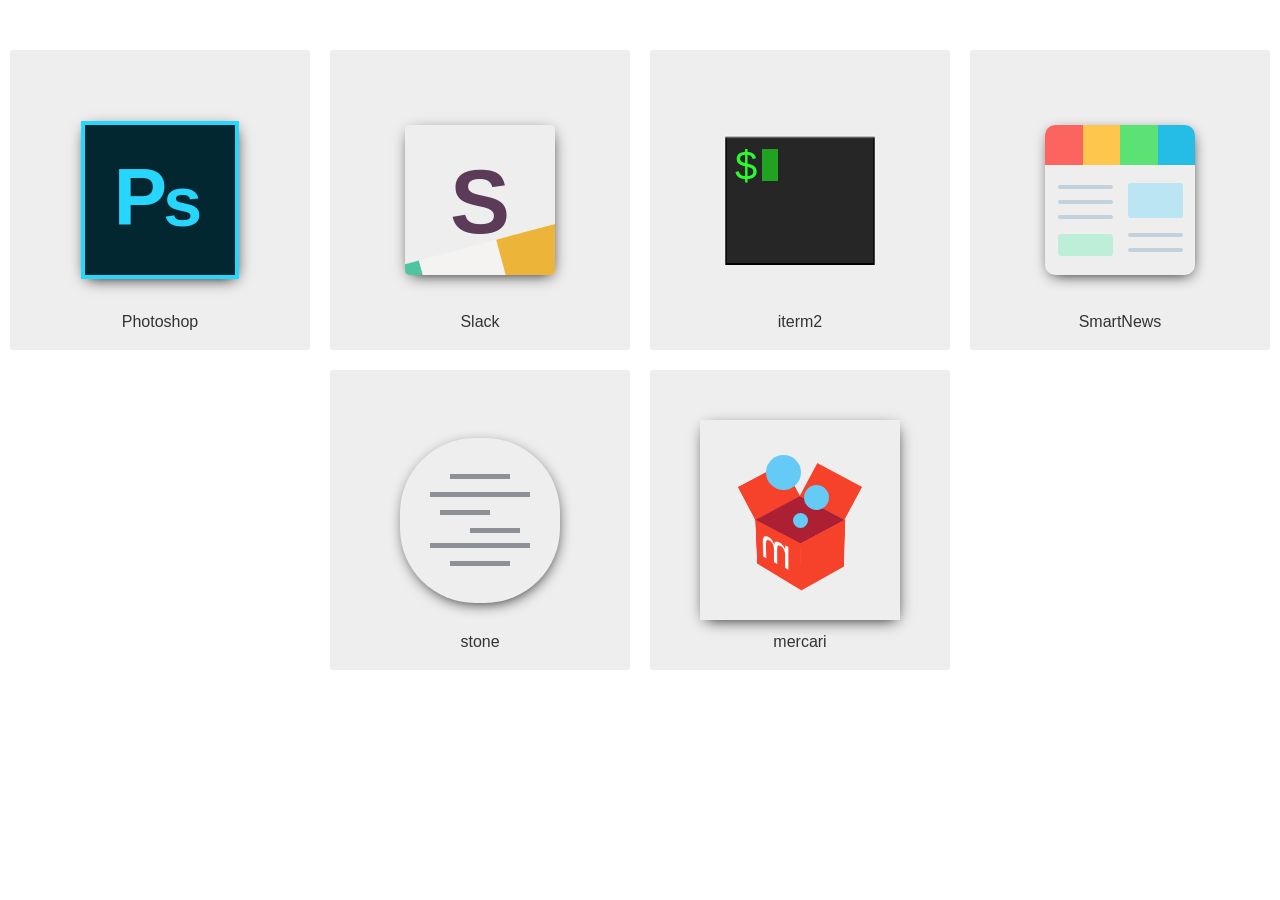
<file: index.html>
<!DOCTYPE html>
<html lang="ja">
	<head prefix="og: http://ogp.me/ns# fb: http://ogp.me/ns/fb# website: http://ogp.me/ns/website#">
		<meta charset="UTF-8">
		<meta http-equiv="X-UA-Compatible" content="IE=edge">
		<meta name="viewport" content="width=device-width, initial-scale=1.0">
		<meta name="format-detection" content="telephone=no">
		<title>sample</title>
		<meta name="description" content="">
		<meta name="keywords" content="">
		<link rel="stylesheet" href="css/common.css">
		<link rel="shortcut icon" href="img/favicon.ico">
		<link rel="stylesheet" href="https://maxcdn.bootstrapcdn.com/font-awesome/4.7.0/css/font-awesome.min.css">
		<script src="js/other/browserSelector.js"></script>
		<meta property="og:title" content="CSSでつくれるかな。 | sample">
		<meta property="og:type" content="website">
		<meta property="og:image" content="">
		<meta property="og:url" content="index.html">
		<meta property="og:description" content="">
		<meta property="og:site_name" content="sample">
		<meta property="og:locale" content="ja">
		<meta property="fb:admins" content="">
		<meta property="fb:app_id" content="">
		<meta name="twitter:card" content="summary">
		<meta name="twitter:site" content="@">
	</head>
	<body>
		<div class="Wrapper">
			<main>
				<div class="Logo">
					<div class="Logo__Inner">
						<div class="Logo__List"><a class="Logo__Item Logo__Item--number01" href="https://www.adobe.com/jp/products/photoshop.html">
								<div class="Logo__Text">Photoshop</div>
								<div class="LogoDraw LogoDraw--number01">
									<div class="draw1">P</div>
									<div class="draw2">s</div>
								</div></a><a class="Logo__Item Logo__Item--number02" href="https://slack.com/intl/ja-jp">
								<div class="Logo__Text">Slack</div>
								<div class="LogoDraw LogoDraw--number02">
									<div class="drawBox drawBox--01">
										<div class="draw1"></div>
										<div class="draw2"></div>
										<div class="draw3"></div>
									</div>
									<div class="drawBox drawBox--02">
										<div class="draw4"></div>
										<div class="draw5"></div>
										<div class="draw6"></div>
									</div>
									<div class="drawBox drawBox--03">
										<div class="draw7"></div>
										<div class="draw8"></div>
										<div class="draw9"></div>
									</div>
									<div class="drawText">S	</div>
								</div></a><a class="Logo__Item Logo__Item--number03" href="https://www.iterm2.com/">
								<div class="Logo__Text">iterm2</div>
								<div class="LogoDraw LogoDraw--number03">
									<div class="draw1">$</div>
									<div class="draw2"></div>
								</div></a><a class="Logo__Item Logo__Item--number04" href="https://www.smartnews.com/ja/">
								<div class="Logo__Text">SmartNews</div>
								<div class="LogoDraw LogoDraw--number04">
									<div class="drawBox drawBox--01">
										<div class="draw1"></div>
										<div class="draw2"></div>
										<div class="draw3"></div>
										<div class="draw4"></div>
									</div>
									<div class="drawBox drawBox--02">
										<div class="drawBox--03">
											<div class="draw5"></div>
											<div class="draw6"></div>
										</div>
										<div class="drawBox--04">
											<div class="draw7"></div>
											<div class="draw8"></div>
										</div>
									</div>
								</div></a><a class="Logo__Item Logo__Item--number05" href="https://www.mercari.com/jp/">
								<div class="Logo__Text">stone</div>
								<div class="LogoDraw LogoDraw--number05">
									<div class="draw1"></div>
									<div class="draw2"></div>
									<div class="draw3"></div>
									<div class="draw4"></div>
									<div class="draw5"></div>
									<div class="draw6"></div>
								</div></a><a class="Logo__Item Logo__Item--number06" href="https://stone-type.jp/">
								<div class="Logo__Text">mercari</div>
								<div class="LogoDraw LogoDraw--number06">
									<div class="draw1"></div>
									<div class="draw2"></div>
									<div class="draw3"></div>
									<div class="draw4"></div>
									<div class="draw5"></div>
									<div class="draw6">m</div>
									<div class="draw7"></div>
									<div class="draw8"></div>
									<div class="draw9"></div>
								</div></a></div>
					</div>
				</div>
			</main>
			<script src="js/bundle.js"></script>
		</div>
	</body>
</html>
</file>
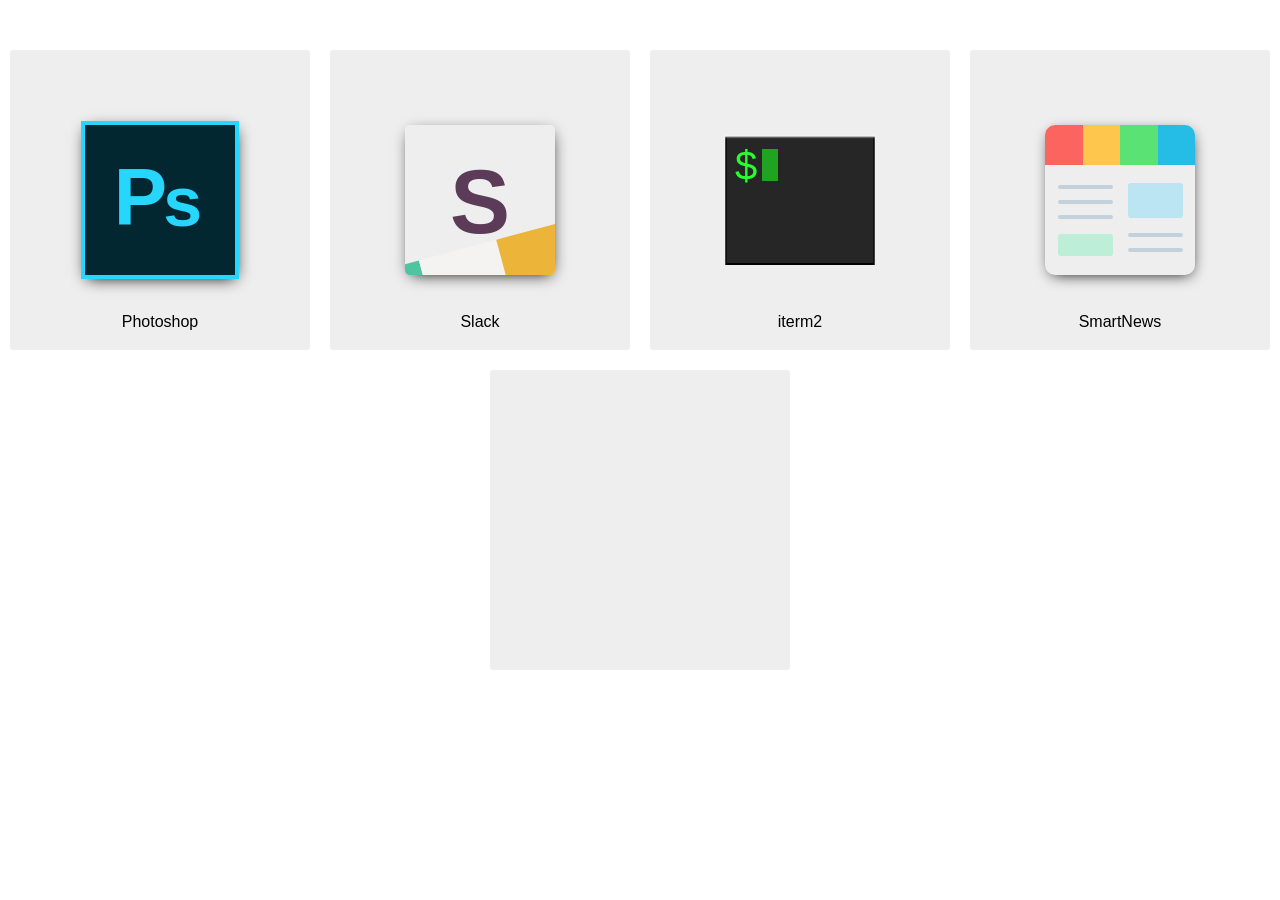
<file: public/index.html>
<!DOCTYPE html>
<html lang="ja">
	<head prefix="og: http://ogp.me/ns# fb: http://ogp.me/ns/fb# website: http://ogp.me/ns/website#">
		<meta charset="UTF-8">
		<meta http-equiv="X-UA-Compatible" content="IE=edge">
		<meta name="viewport" content="width=device-width, initial-scale=1.0">
		<meta name="format-detection" content="telephone=no">
		<title>sample</title>
		<meta name="description" content="">
		<meta name="keywords" content="">
		<link rel="stylesheet" href="css/common.css">
		<link rel="shortcut icon" href="img/favicon.ico">
		<link rel="stylesheet" href="https://maxcdn.bootstrapcdn.com/font-awesome/4.7.0/css/font-awesome.min.css">
		<script src="js/other/browserSelector.js"></script>
		<meta property="og:title" content="sample">
		<meta property="og:type" content="website">
		<meta property="og:image" content="">
		<meta property="og:url" content="index.html">
		<meta property="og:description" content="">
		<meta property="og:site_name" content="sample">
		<meta property="og:locale" content="ja">
		<meta property="fb:admins" content="">
		<meta property="fb:app_id" content="">
		<meta name="twitter:card" content="summary">
		<meta name="twitter:site" content="@">
	</head>
	<body>
		<div class="Wrapper">
			<main>
				<div class="Logo">
					<div class="Logo__Inner">
						<div class="Logo__List">
							<div class="Logo__Item Logo__Item--number01">
								<div class="Logo__Text">Photoshop</div>
								<div class="LogoDraw LogoDraw--number01">
									<div class="draw1">P</div>
									<div class="draw2">s</div>
								</div>
							</div>
							<div class="Logo__Item Logo__Item--number02">
								<div class="Logo__Text">Slack</div>
								<div class="LogoDraw LogoDraw--number02">
									<div class="drawBox drawBox--01">
										<div class="draw1"></div>
										<div class="draw2"></div>
										<div class="draw3"></div>
									</div>
									<div class="drawBox drawBox--02">
										<div class="draw4"></div>
										<div class="draw5"></div>
										<div class="draw6"></div>
									</div>
									<div class="drawBox drawBox--03">
										<div class="draw7"></div>
										<div class="draw8"></div>
										<div class="draw9"></div>
									</div>
									<div class="drawText">S	</div>
								</div>
							</div>
							<div class="Logo__Item Logo__Item--number03">
								<div class="Logo__Text">iterm2</div>
								<div class="LogoDraw LogoDraw--number03">
									<div class="draw1">$</div>
									<div class="draw2"></div>
								</div>
							</div>
							<div class="Logo__Item Logo__Item--number04">
								<div class="Logo__Text">SmartNews</div>
								<div class="LogoDraw LogoDraw--number04">
									<div class="drawBox drawBox--01">
										<div class="draw1"></div>
										<div class="draw2"></div>
										<div class="draw3"></div>
										<div class="draw4"></div>
									</div>
									<div class="drawBox drawBox--02">
										<div class="drawBox--03">
											<div class="draw5"></div>
											<div class="draw6"></div>
										</div>
										<div class="drawBox--04">
											<div class="draw7"></div>
											<div class="draw8"></div>
										</div>
									</div>
								</div>
							</div>
							<div class="Logo__Item"></div>
						</div>
					</div>
				</div>
			</main>
			<script src="js/bundle.js"></script>
		</div>
	</body>
</html>
</file>
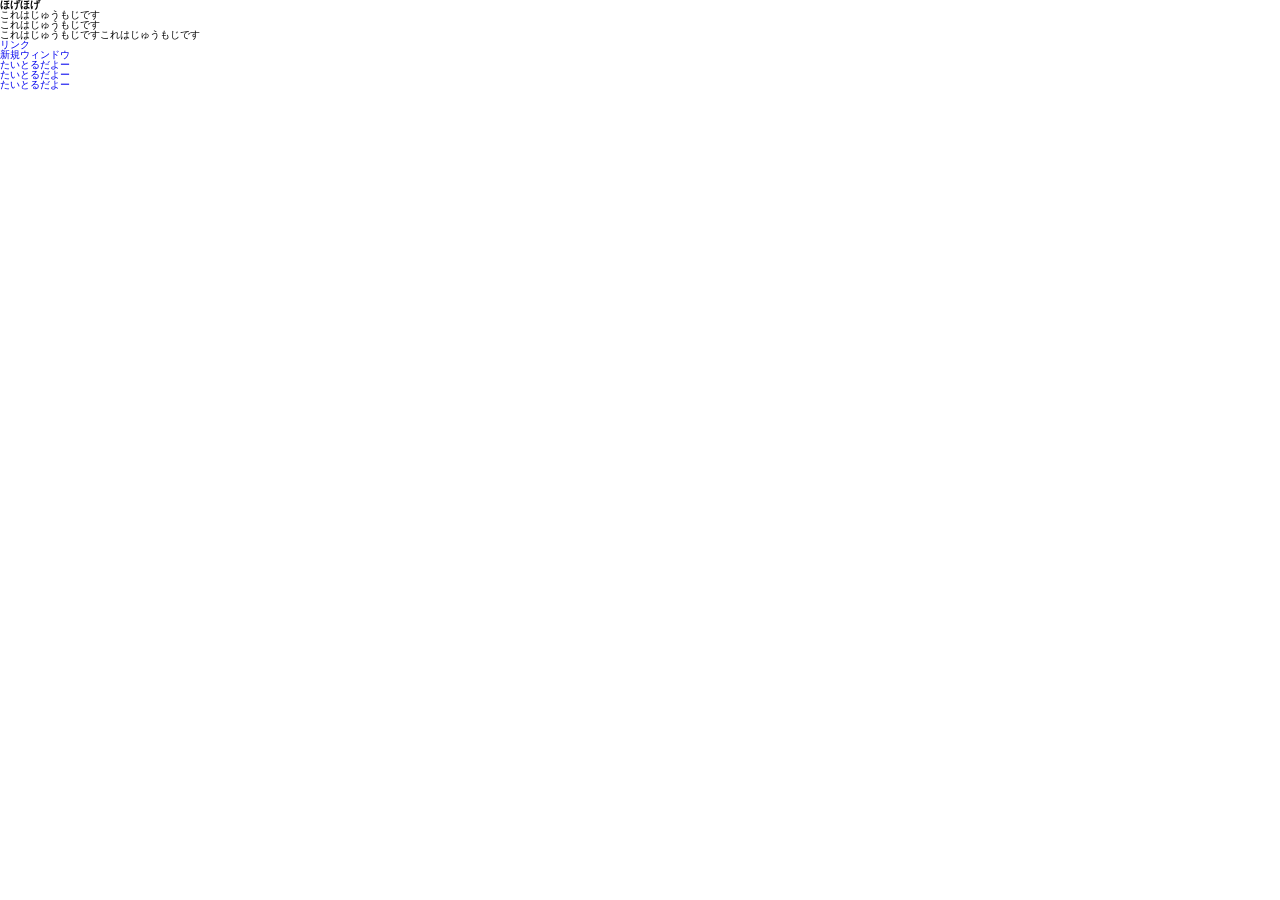
<file: sample.html>
<!DOCTYPE html>
<html lang="ja">
	<head prefix="og: http://ogp.me/ns# fb: http://ogp.me/ns/fb# website: http://ogp.me/ns/website#">
		<meta charset="UTF-8">
		<meta http-equiv="X-UA-Compatible" content="IE=edge">
		<meta name="viewport" content="width=device-width, initial-scale=1.0">
		<meta name="format-detection" content="telephone=no">
		<title>sample</title>
		<meta name="description" content="">
		<meta name="keywords" content="">
		<link rel="stylesheet" href="css/common.css">
		<link rel="shortcut icon" href="img/favicon.ico">
		<link rel="stylesheet" href="https://maxcdn.bootstrapcdn.com/font-awesome/4.7.0/css/font-awesome.min.css">
		<script src="js/other/browserSelector.js"></script>
		<meta property="og:title" content="sample">
		<meta property="og:type" content="website">
		<meta property="og:image" content="">
		<meta property="og:url" content="sample.html">
		<meta property="og:description" content="">
		<meta property="og:site_name" content="sample">
		<meta property="og:locale" content="ja">
		<meta property="fb:admins" content="">
		<meta property="fb:app_id" content="">
		<meta name="twitter:card" content="summary">
		<meta name="twitter:site" content="@">
	</head>
	<body>
		<div class="Wrapper">
			<!-- 「//」でコメント-->
			<div class="Sample">
				<h1 class="Sample__Title">ほげほげ</h1>
				<p class="Sample__Text">これはじゅうもじです<br>これはじゅうもじです</p>
				<p class="Sample__Text">これはじゅうもじです<span>これはじゅうもじです</span></p>
				<nav id="Sample">
					<ul>
						<li><a href="#">リンク</a></li>
						<li><a href="#" target="_blank">新規ウィンドウ</a></li>
					</ul>
				</nav>
				<!-- fotEachサンプル-->
				<ul class="class01 class02">
					<li class="sample"><a href="https://~~" target="_blank"><span>たいとるだよー</span><span class="sample01"></span></a></li>
					<li class="sample"><a href="https://~~" target="_blank"><span>たいとるだよー</span><span class="sample02"></span></a></li>
					<li class="sample"><a href="https://~~" target="_blank"><span>たいとるだよー</span><span class="sample03"></span></a></li>
				</ul>
			</div>
			<script src="js/bundle.js"></script>
		</div>
	</body>
</html>
</file>
<file: css/common.css>
@charset "UTF-8";html,body,div,span,applet,object,iframe,h1,h2,h3,h4,h5,h6,p,blockquote,pre,a,abbr,acronym,address,big,cite,code,del,dfn,em,img,ins,kbd,q,s,samp,small,strike,strong,sub,sup,tt,var,b,u,i,center,dl,dt,dd,ol,ul,li,fieldset,form,label,legend,table,caption,tbody,tfoot,thead,tr,th,td,article,aside,canvas,details,embed,figure,figcaption,footer,header,hgroup,menu,nav,output,ruby,section,summary,time,mark,audio,video{margin:0;padding:0;border:0;font-size:100%;vertical-align:baseline}article,aside,details,figcaption,figure,footer,header,hgroup,menu,nav,section{display:block}html{font-size:62.5%}body{line-height:1;font-family:Lato,sans-serif}ol,ul{list-style:none}blockquote,q{quotes:none}blockquote:before,blockquote:after,q:before,q:after{content:'';content:none}table{border-collapse:collapse;border-spacing:0}img{max-width:100%}a{text-decoration:none}.Wrapper{height:100vh;width:100%;overflow:scroll}.Container{max-width:1000px;max-width:100rem;margin:0 auto}.Logo__Inner{padding:40px 0;padding:4rem 0}.Logo__List{display:-webkit-box;display:-ms-flexbox;display:flex;-ms-flex-wrap:wrap;flex-wrap:wrap;-webkit-box-pack:center;-ms-flex-pack:center;justify-content:center}.Logo__Item{background-color:#eee;border-radius:.3rem;display:-webkit-box;display:-ms-flexbox;display:flex;-webkit-box-pack:center;-ms-flex-pack:center;justify-content:center;-webkit-box-align:center;-ms-flex-align:center;align-items:center;box-sizing:border-box;margin:10px;position:relative;width:300px;width:30rem;height:300px;height:30rem;color:#333}.Logo__Text{font-size:16px;font-size:1.6rem;position:absolute;bottom:20px;bottom:2rem;left:50%;-webkit-transform:translateX(-50%);transform:translateX(-50%)}.LogoDraw{box-shadow:1px 4px 15px -5px #000;-webkit-perspective:900px;perspective:900px}.LogoDraw--number01{width:150px;height:150px;border:4px solid #26d6fd;background-color:#022731;display:-webkit-box;display:-ms-flexbox;display:flex;-webkit-box-pack:center;-ms-flex-pack:center;justify-content:center;-webkit-box-align:center;-ms-flex-align:center;align-items:center;position:relative}.LogoDraw--number01 .draw1{color:#26d6fd;font-size:80px;font-size:8rem;font-weight:700;margin-top:-7px;margin-top:-.7rem}.LogoDraw--number01 .draw2{color:#26d6fd;font-size:70px;font-size:7rem;font-weight:700;margin-top:3px;margin-top:.3rem;-webkit-transform:translateX(-.4rem);transform:translateX(-.4rem)}.LogoDraw--number02{width:150px;height:150px;display:-webkit-box;display:-ms-flexbox;display:flex;overflow:hidden;-webkit-box-orient:vertical;-webkit-box-direction:normal;-ms-flex-direction:column;flex-direction:column;border-radius:3%}.LogoDraw--number02 .drawBox{width:135%;height:105%;display:-webkit-box;display:-ms-flexbox;display:flex}.LogoDraw--number02 .drawBox--01{-webkit-transform:rotate(-15deg) translateX(-20%) translateY(-235%);transform:rotate(-15deg) translateX(-20%) translateY(-235%)}.LogoDraw--number02 .drawBox--02{-webkit-transform:rotate(-15deg) translateX(-13.5%) translateY(-35%);transform:rotate(-15deg) translateX(-13.5%) translateY(-35%)}.LogoDraw--number02 .drawBox--03{-webkit-transform:rotate(-15deg) translateX(-7%) translateY(28%);transform:rotate(-15deg) translateX(-7%) translateY(28%)}.LogoDraw--number02 .draw1{width:130px;height:150px;background-color:#2aa48f}.LogoDraw--number02 .draw2{width:170px;height:150px;background-color:#84d2df}.LogoDraw--number02 .draw3{width:130px;height:150px;background-color:#79972c}.LogoDraw--number02 .draw4{width:100px;height:100px;background-color:#4fc4a1}.LogoDraw--number02 .draw5{width:130px;height:100px;background-color:#f5f3f1}.LogoDraw--number02 .draw6{width:100px;height:100px;background-color:#ecb438}.LogoDraw--number02 .draw7{width:130px;height:150px;background-color:#3e133e}.LogoDraw--number02 .draw8{width:170px;height:150px;background-color:#e3206f}.LogoDraw--number02 .draw9{width:130px;height:150px;background-color:#d3161c}.LogoDraw--number02 .drawText{margin-top:2px;margin-top:.2rem;font-size:90px;font-size:9rem;color:#5b3b57;font-weight:700;position:absolute;top:50%;left:50%;-webkit-transform:translateX(-50%) translateY(-50%);transform:translateX(-50%) translateY(-50%)}@media(max-width:769px){.LogoDraw--number02 .drawText{font-size:8rem}}.LogoDraw--number03{width:150px;height:130px;background-color:#262626;box-shadow:inset 0 2px 2px 0 #fff,inset 0 0 0 2px #000}.LogoDraw--number03 .draw1{color:#29fd2e;font-size:40px;font-size:4rem;margin-top:10px;margin-top:1rem;margin-left:10px;margin-left:1rem;display:inline-block}.LogoDraw--number03 .draw2{width:16px;height:32px;background-color:#1fa321;display:inline-block;vertical-align:text-bottom;margin-left:2px;margin-left:.2rem}.LogoDraw--number04{width:150px;height:150px;border-radius:10px}.LogoDraw--number04 .drawBox--01{display:-webkit-box;display:-ms-flexbox;display:flex}.LogoDraw--number04 .draw1{width:25%;height:40px;background-color:#fc655f;border-top-left-radius:10px}.LogoDraw--number04 .draw2{width:25%;height:40px;background-color:#fec64c}.LogoDraw--number04 .draw3{width:25%;height:40px;background-color:#5be275}.LogoDraw--number04 .draw4{width:25%;height:40px;background-color:#25bce5;border-top-right-radius:10px}.LogoDraw--number04 .drawBox--02{height:110px;display:-webkit-box;display:-ms-flexbox;display:flex}.LogoDraw--number04 .drawBox--03{width:50%;display:-webkit-box;display:-ms-flexbox;display:flex;-webkit-box-orient:vertical;-webkit-box-direction:normal;-ms-flex-direction:column;flex-direction:column;-webkit-box-align:center;-ms-flex-align:center;align-items:center;box-sizing:border-box;padding-top:20px;padding-left:5px}.LogoDraw--number04 .drawBox--04{width:50%;display:-webkit-box;display:-ms-flexbox;display:flex;-webkit-box-orient:vertical;-webkit-box-direction:reverse;-ms-flex-direction:column-reverse;flex-direction:column-reverse;-webkit-box-align:center;-ms-flex-align:center;align-items:center;-webkit-box-pack:end;-ms-flex-pack:end;justify-content:flex-end;box-sizing:border-box;padding-top:18px;padding-right:5px}.LogoDraw--number04 .draw5{width:55px;height:4px;border-radius:50px;background-color:#c2d1db;position:relative;margin-bottom:30px;margin-top:15px}.LogoDraw--number04 .draw5:after,.LogoDraw--number04 .draw5:before{content:"";width:55px;height:4px;border-radius:50px;background-color:#c2d1db;position:absolute}.LogoDraw--number04 .draw5:after{top:-15px}.LogoDraw--number04 .draw5:before{top:15px}.LogoDraw--number04 .draw6{width:55px;height:22px;background-color:#bdeed8;border-radius:3px}.LogoDraw--number04 .draw7{width:55px;height:4px;border-radius:50px;background-color:#c2d1db;position:relative}.LogoDraw--number04 .draw7:after{content:"";width:55px;height:4px;border-radius:50px;background-color:#c2d1db;position:absolute;top:-15px}.LogoDraw--number04 .draw8{width:55px;height:35px;background-color:#bbe5f2;border-radius:3px;margin-bottom:30px}.LogoDraw--number05{width:160px;height:165px;border-radius:75px;display:-webkit-box;display:-ms-flexbox;display:flex;-webkit-box-orient:vertical;-webkit-box-direction:normal;-ms-flex-direction:column;flex-direction:column;-webkit-box-pack:center;-ms-flex-pack:center;justify-content:center;-webkit-box-align:center;-ms-flex-align:center;align-items:center}.LogoDraw--number05 .draw1{width:60px;height:5px;background-color:#8d9195;margin-bottom:13px}.LogoDraw--number05 .draw2{width:100px;height:5px;background-color:#8d9195;margin-bottom:13px}.LogoDraw--number05 .draw3{width:50px;height:5px;background-color:#8d9195;margin-right:30px;margin-bottom:13px}.LogoDraw--number05 .draw4{width:50px;height:5px;background-color:#8d9195;margin-left:30px;margin-bottom:10px}.LogoDraw--number05 .draw5{width:100px;height:5px;background-color:#8d9195;margin-bottom:13px}.LogoDraw--number05 .draw6{width:60px;height:5px;background-color:#8d9195}.LogoDraw--number06{width:200px;height:200px;position:relative}.LogoDraw--number06 .draw1{position:absolute;width:50px;height:51px;background-color:#f6422a;-webkit-clip-path:polygon(0 0,75% 0,75% 100%,0 100%);clip-path:polygon(0 0,75% 0,75% 100%,0 100%);-webkit-transform:rotate(62deg) translateX(135.3%) translateY(-33.6%);transform:rotate(62deg) translateX(135.3%) translateY(-33.6%)}.LogoDraw--number06 .draw2{position:absolute;width:50px;height:51px;background-color:#f6422a;-webkit-clip-path:polygon(0 0,75% 0,75% 100%,0 100%);clip-path:polygon(0 0,75% 0,75% 100%,0 100%);-webkit-transform:rotate(-61.9deg) translateX(31%) translateY(225.6%);transform:rotate(-61.9deg) translateX(31%) translateY(225.6%)}.LogoDraw--number06 .draw3{background-color:#ad1f32;-webkit-clip-path:polygon(50% 20%,100% 50%,50% 80%,0 50%);clip-path:polygon(50% 20%,100% 50%,50% 80%,0 50%);width:90px;height:80px;margin:0 auto;position:absolute;top:50%;left:50%;-webkit-transform:translateX(-50%) translateY(-50%);transform:translateX(-50%) translateY(-50%)}.LogoDraw--number06 .draw4{position:absolute;width:71.1px;height:73px;background-color:#f6422a;-webkit-clip-path:polygon(0 0,75% 0,75% 100%,0 100%);clip-path:polygon(0 0,75% 0,75% 100%,0 100%);-webkit-transform:rotate(-69.8deg) translateX(-80%) translateY(166.3%) rotate3d(2,1,0,124.1deg);transform:rotate(-69.8deg) translateX(-80%) translateY(166.3%) rotate3d(2,1,0,124.1deg)}.LogoDraw--number06 .draw5{position:absolute;width:65px;height:88px;background-color:#f6422a;-webkit-clip-path:polygon(0 0,75% 0,75% 100%,0 100%);clip-path:polygon(0 0,75% 0,75% 100%,0 100%);-webkit-transform:rotate(242.1deg) translateX(-144.3%) translateY(1.3%) rotate3d(3,1,.1,-119.9deg);transform:rotate(242.1deg) translateX(-144.3%) translateY(1.3%) rotate3d(3,1,.1,-119.9deg)}.LogoDraw--number06 .draw6{color:#fff;position:absolute;font-size:50px;font-size:5rem;-webkit-transform:rotate(152.1deg) translateX(.7%) translateY(-235%) rotate3d(3,1.1,-1.4,-161.8deg);transform:rotate(152.1deg) translateX(.7%) translateY(-235%) rotate3d(3,1.1,-1.4,-161.8deg)}.LogoDraw--number06 .draw7{position:absolute;width:15px;height:15px;border-radius:50%;background-color:#65caf6;top:50%;left:50%;margin-left:-7.5px;margin-top:-7.5px}.LogoDraw--number06 .draw8{position:absolute;width:25px;height:25px;border-radius:50%;background-color:#65caf6;top:50%;left:50%;margin-left:4.4px;margin-top:-35.5px}.LogoDraw--number06 .draw9{position:absolute;width:35px;height:35px;border-radius:50%;background-color:#65caf6;top:50%;left:50%;margin-left:-34.5px;margin-top:-65.5px}.gecko .LogoDraw--number02 .drawBox--01{-webkit-transform:rotate(-15deg) translateX(-12%) translateY(-78%);transform:rotate(-15deg) translateX(-12%) translateY(-78%)}.gecko .LogoDraw--number02 .drawBox--02{-webkit-transform:rotate(-15deg) translateX(4%) translateY(-113.1%);transform:rotate(-15deg) translateX(4%) translateY(-113.1%)}.gecko .LogoDraw--number02 .drawBox--03{-webkit-transform:rotate(-15deg) translateX(20%) translateY(-86%);transform:rotate(-15deg) translateX(20%) translateY(-86%)}.mT5{margin-top:5px}.mT10{margin-top:10px}.mT15{margin-top:15px}.mT20{margin-top:20px}.mT24{margin-top:24px}.mT30{margin-top:30px}.mT40{margin-top:40px}.mT60{margin-top:60px}.mB3{margin-bottom:3px}.mB4{margin-bottom:4px}.mB5{margin-bottom:5px}.mB10{margin-bottom:10px}.mB12{margin-bottom:12px}.mB15{margin-bottom:15px}.mB20{margin-bottom:20px}.mB24{margin-bottom:24px}.mB30{margin-bottom:30px}.mB40{margin-bottom:40px}.mB50{margin-bottom:50px}.mB60{margin-bottom:60px}.mB80{margin-bottom:80px}.mL5{margin-left:5px}.mL10{margin-left:10px}.mL15{margin-left:15px}.mL20{margin-left:20px}.mL30{margin-left:30px}.mL40{margin-left:40px}.mL50{margin-left:50px}.mL60{margin-left:60px}.mR5{margin-right:5px}.mR10{margin-right:10px}.mR15{margin-right:15px}.mR20{margin-right:20px}.mR30{margin-right:30px}.mR50{margin-right:50px}.mLR5{margin-left:5px;margin-right:5px}.mLR10{margin-left:10px;margin-right:10px}.mLR15{margin-left:15px;margin-right:15px}.mLR20{margin-left:20px;margin-right:20px}.mAuto{margin:0 auto}.pT5{padding-top:5px}.pT10{padding-top:10px}.pT15{padding-top:15px}.pT20{padding-top:20px}.pT30{padding-top:30px}.pB3{padding-bottom:3px}.pB5{padding-bottom:5px}.pB10{padding-bottom:10px}.pB15{padding-bottom:15px}.pB20{padding-bottom:20px}.pB30{padding-bottom:30px}.pL5{padding-left:5px}.pL10{padding-left:10px}.pL15{padding-left:15px}.pL20{padding-left:20px}.pL30{padding-left:30px}.pR5{padding-right:5px}.pR10{padding-right:10px}.pR15{padding-right:15px}.pR20{padding-right:20px}.pLR20{padding-left:20px;padding-right:20px}.fntB{font-weight:700}.fntN{font-weight:400}.font10{font-size:10px}.font11{font-size:11px}.font12{font-size:12px}.font13{font-size:13px}.font14{font-size:14px}.font15{font-size:15px}.font16{font-size:16px}.font17{font-size:17px}.font18{font-size:18px}.font19{font-size:19px}.font20{font-size:20px}.font30{font-size:30px;font-size:3rem}.poR{position:relative}.poA{position:absolute}.poF{position:fixed}.poS{position:static}.preWrap{white-space:pre-wrap}.lH4m{line-height:1.4em}.lH5m{line-height:1.5em}.lH6m{line-height:1.6em}.lH7m{line-height:1.7em}.lH8m{line-height:1.8em}.lH9m{line-height:1.9em}.lH2m{line-height:2em}.alignC{text-align:center}
/*# sourceMappingURL=common.css.map */
</file>
<file: public/css/common.css>
html,body,div,span,applet,object,iframe,h1,h2,h3,h4,h5,h6,p,blockquote,pre,a,abbr,acronym,address,big,cite,code,del,dfn,em,img,ins,kbd,q,s,samp,small,strike,strong,sub,sup,tt,var,b,u,i,center,dl,dt,dd,ol,ul,li,fieldset,form,label,legend,table,caption,tbody,tfoot,thead,tr,th,td,article,aside,canvas,details,embed,figure,figcaption,footer,header,hgroup,menu,nav,output,ruby,section,summary,time,mark,audio,video{margin:0;padding:0;border:0;font-size:100%;vertical-align:baseline}article,aside,details,figcaption,figure,footer,header,hgroup,menu,nav,section{display:block}html{font-size:62.5%}body{line-height:1;font-family:Lato,sans-serif}ol,ul{list-style:none}blockquote,q{quotes:none}blockquote:before,blockquote:after,q:before,q:after{content:'';content:none}table{border-collapse:collapse;border-spacing:0}img{max-width:100%}a{text-decoration:none}.Wrapper{height:100vh;width:100%}.Container{max-width:1000px;max-width:100rem;margin:0 auto}.Logo__Inner{padding:40px 0;padding:4rem 0}.Logo__List{display:-webkit-box;display:-ms-flexbox;display:flex;-ms-flex-wrap:wrap;flex-wrap:wrap;-webkit-box-pack:center;-ms-flex-pack:center;justify-content:center}.Logo__Item{background-color:#eee;border-radius:.3rem;display:-webkit-box;display:-ms-flexbox;display:flex;-webkit-box-pack:center;-ms-flex-pack:center;justify-content:center;-webkit-box-align:center;-ms-flex-align:center;align-items:center;box-sizing:border-box;margin:10px;position:relative;width:300px;width:30rem;height:300px;height:30rem}.Logo__Text{font-size:16px;font-size:1.6rem;position:absolute;bottom:20px;bottom:2rem;left:50%;-webkit-transform:translateX(-50%);transform:translateX(-50%)}.LogoDraw{box-shadow:1px 4px 15px -5px #000;-webkit-perspective:900px;perspective:900px}.LogoDraw--number01{width:150px;height:150px;border:4px solid #26d6fd;background-color:#022731;display:-webkit-box;display:-ms-flexbox;display:flex;-webkit-box-pack:center;-ms-flex-pack:center;justify-content:center;-webkit-box-align:center;-ms-flex-align:center;align-items:center;position:relative}.LogoDraw--number01 .draw1{color:#26d6fd;font-size:80px;font-size:8rem;font-weight:700;margin-top:-7px;margin-top:-.7rem}.LogoDraw--number01 .draw2{color:#26d6fd;font-size:70px;font-size:7rem;font-weight:700;margin-top:3px;margin-top:.3rem;-webkit-transform:translateX(-.4rem);transform:translateX(-.4rem)}.LogoDraw--number02{width:150px;height:150px;display:-webkit-box;display:-ms-flexbox;display:flex;overflow:hidden;-webkit-box-orient:vertical;-webkit-box-direction:normal;-ms-flex-direction:column;flex-direction:column;border-radius:3%}.LogoDraw--number02 .drawBox{width:135%;height:105%;display:-webkit-box;display:-ms-flexbox;display:flex}.LogoDraw--number02 .drawBox--01{-webkit-transform:rotate(-15deg) translateX(-20%) translateY(-235%);transform:rotate(-15deg) translateX(-20%) translateY(-235%)}.LogoDraw--number02 .drawBox--02{-webkit-transform:rotate(-15deg) translateX(-13.5%) translateY(-35%);transform:rotate(-15deg) translateX(-13.5%) translateY(-35%)}.LogoDraw--number02 .drawBox--03{-webkit-transform:rotate(-15deg) translateX(-7%) translateY(28%);transform:rotate(-15deg) translateX(-7%) translateY(28%)}.LogoDraw--number02 .draw1{width:130px;height:150px;background-color:#2aa48f}.LogoDraw--number02 .draw2{width:170px;height:150px;background-color:#84d2df}.LogoDraw--number02 .draw3{width:130px;height:150px;background-color:#79972c}.LogoDraw--number02 .draw4{width:100px;height:100px;background-color:#4fc4a1}.LogoDraw--number02 .draw5{width:130px;height:100px;background-color:#f5f3f1}.LogoDraw--number02 .draw6{width:100px;height:100px;background-color:#ecb438}.LogoDraw--number02 .draw7{width:130px;height:150px;background-color:#3e133e}.LogoDraw--number02 .draw8{width:170px;height:150px;background-color:#e3206f}.LogoDraw--number02 .draw9{width:130px;height:150px;background-color:#d3161c}.LogoDraw--number02 .drawText{margin-top:2px;margin-top:.2rem;font-size:90px;font-size:9rem;color:#5b3b57;font-weight:700;position:absolute;top:50%;left:50%;-webkit-transform:translateX(-50%) translateY(-50%);transform:translateX(-50%) translateY(-50%)}.LogoDraw--number03{width:150px;height:130px;background-color:#262626;box-shadow:inset 0 2px 2px 0 #fff,inset 0 0 0 2px #000}.LogoDraw--number03 .draw1{color:#29fd2e;font-size:40px;font-size:4rem;margin-top:10px;margin-top:1rem;margin-left:10px;margin-left:1rem;display:inline-block}.LogoDraw--number03 .draw2{width:16px;height:32px;background-color:#1fa321;display:inline-block;vertical-align:text-bottom;margin-left:2px;margin-left:.2rem}.LogoDraw--number04{width:150px;height:150px;border-radius:10px}.LogoDraw--number04 .drawBox--01{display:-webkit-box;display:-ms-flexbox;display:flex}.LogoDraw--number04 .draw1{width:25%;height:40px;background-color:#fc655f;border-top-left-radius:10px}.LogoDraw--number04 .draw2{width:25%;height:40px;background-color:#fec64c}.LogoDraw--number04 .draw3{width:25%;height:40px;background-color:#5be275}.LogoDraw--number04 .draw4{width:25%;height:40px;background-color:#25bce5;border-top-right-radius:10px}.LogoDraw--number04 .drawBox--02{height:110px;display:-webkit-box;display:-ms-flexbox;display:flex}.LogoDraw--number04 .drawBox--03{width:50%;display:-webkit-box;display:-ms-flexbox;display:flex;-webkit-box-orient:vertical;-webkit-box-direction:normal;-ms-flex-direction:column;flex-direction:column;-webkit-box-align:center;-ms-flex-align:center;align-items:center;box-sizing:border-box;padding-top:20px;padding-left:5px}.LogoDraw--number04 .drawBox--04{width:50%;display:-webkit-box;display:-ms-flexbox;display:flex;-webkit-box-orient:vertical;-webkit-box-direction:reverse;-ms-flex-direction:column-reverse;flex-direction:column-reverse;-webkit-box-align:center;-ms-flex-align:center;align-items:center;-webkit-box-pack:end;-ms-flex-pack:end;justify-content:flex-end;box-sizing:border-box;padding-top:18px;padding-right:5px}.LogoDraw--number04 .draw5{width:55px;height:4px;border-radius:50px;background-color:#c2d1db;position:relative;margin-bottom:30px;margin-top:15px}.LogoDraw--number04 .draw5:after,.LogoDraw--number04 .draw5:before{content:"";width:55px;height:4px;border-radius:50px;background-color:#c2d1db;position:absolute}.LogoDraw--number04 .draw5:after{top:-15px}.LogoDraw--number04 .draw5:before{top:15px}.LogoDraw--number04 .draw6{width:55px;height:22px;background-color:#bdeed8;border-radius:3px}.LogoDraw--number04 .draw7{width:55px;height:4px;border-radius:50px;background-color:#c2d1db;position:relative}.LogoDraw--number04 .draw7:after{content:"";width:55px;height:4px;border-radius:50px;background-color:#c2d1db;position:absolute;top:-15px}.LogoDraw--number04 .draw8{width:55px;height:35px;background-color:#bbe5f2;border-radius:3px;margin-bottom:30px}.mT5{margin-top:5px}.mT10{margin-top:10px}.mT15{margin-top:15px}.mT20{margin-top:20px}.mT24{margin-top:24px}.mT30{margin-top:30px}.mT40{margin-top:40px}.mT60{margin-top:60px}.mB3{margin-bottom:3px}.mB4{margin-bottom:4px}.mB5{margin-bottom:5px}.mB10{margin-bottom:10px}.mB12{margin-bottom:12px}.mB15{margin-bottom:15px}.mB20{margin-bottom:20px}.mB24{margin-bottom:24px}.mB30{margin-bottom:30px}.mB40{margin-bottom:40px}.mB50{margin-bottom:50px}.mB60{margin-bottom:60px}.mB80{margin-bottom:80px}.mL5{margin-left:5px}.mL10{margin-left:10px}.mL15{margin-left:15px}.mL20{margin-left:20px}.mL30{margin-left:30px}.mL40{margin-left:40px}.mL50{margin-left:50px}.mL60{margin-left:60px}.mR5{margin-right:5px}.mR10{margin-right:10px}.mR15{margin-right:15px}.mR20{margin-right:20px}.mR30{margin-right:30px}.mR50{margin-right:50px}.mLR5{margin-left:5px;margin-right:5px}.mLR10{margin-left:10px;margin-right:10px}.mLR15{margin-left:15px;margin-right:15px}.mLR20{margin-left:20px;margin-right:20px}.mAuto{margin:0 auto}.pT5{padding-top:5px}.pT10{padding-top:10px}.pT15{padding-top:15px}.pT20{padding-top:20px}.pT30{padding-top:30px}.pB3{padding-bottom:3px}.pB5{padding-bottom:5px}.pB10{padding-bottom:10px}.pB15{padding-bottom:15px}.pB20{padding-bottom:20px}.pB30{padding-bottom:30px}.pL5{padding-left:5px}.pL10{padding-left:10px}.pL15{padding-left:15px}.pL20{padding-left:20px}.pL30{padding-left:30px}.pR5{padding-right:5px}.pR10{padding-right:10px}.pR15{padding-right:15px}.pR20{padding-right:20px}.pLR20{padding-left:20px;padding-right:20px}.fntB{font-weight:700}.fntN{font-weight:400}.font10{font-size:10px}.font11{font-size:11px}.font12{font-size:12px}.font13{font-size:13px}.font14{font-size:14px}.font15{font-size:15px}.font16{font-size:16px}.font17{font-size:17px}.font18{font-size:18px}.font19{font-size:19px}.font20{font-size:20px}.font30{font-size:30px;font-size:3rem}.poR{position:relative}.poA{position:absolute}.poF{position:fixed}.poS{position:static}.preWrap{white-space:pre-wrap}.lH4m{line-height:1.4em}.lH5m{line-height:1.5em}.lH6m{line-height:1.6em}.lH7m{line-height:1.7em}.lH8m{line-height:1.8em}.lH9m{line-height:1.9em}.lH2m{line-height:2em}.alignC{text-align:center}
/*# sourceMappingURL=common.css.map */
</file>
